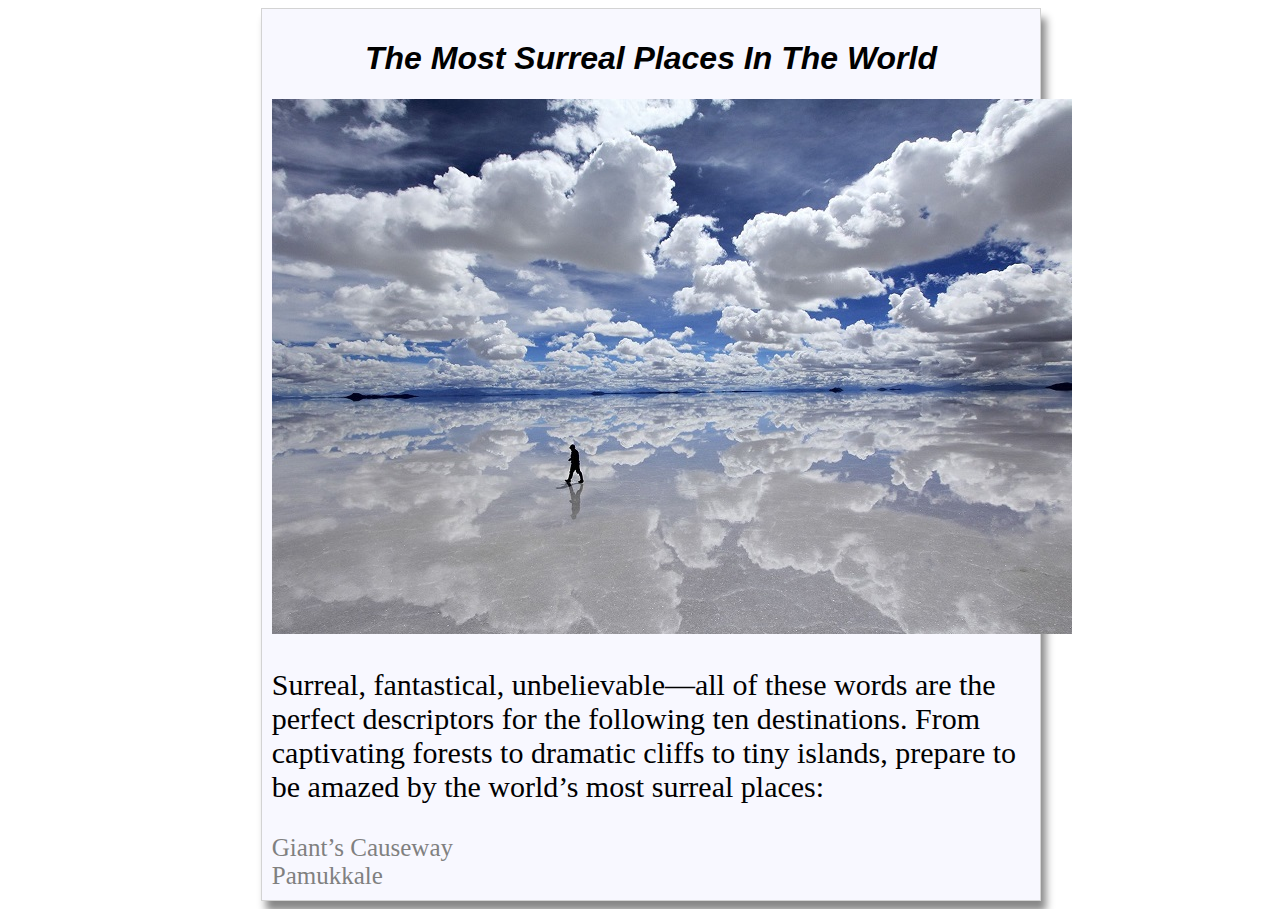
<file: resources/index.html>
<!DOCTYPE html>
<html lang="en">
<head>
    <meta charset="UTF-8">
    <title>The Most Surreal Places In The World</title>
    <link rel="stylesheet" type="text/css" href="style.css">
</head>
<body>
<div class="content">
    <h1>The Most Surreal Places In The World</h1>
    <img src="places.jpg" alt="Places">
    <p>Surreal, fantastical, unbelievable—all of these words are the perfect descriptors for the following ten
        destinations.
        From captivating forests to dramatic cliffs to tiny islands, prepare to be amazed by the world’s most surreal
        places:</p>
    <a href="giant_causeway.html">Giant’s Causeway</a>
    <br>
    <a href="pamukkale.html">Pamukkale</a>
</div>
</body>
</html>
</file>
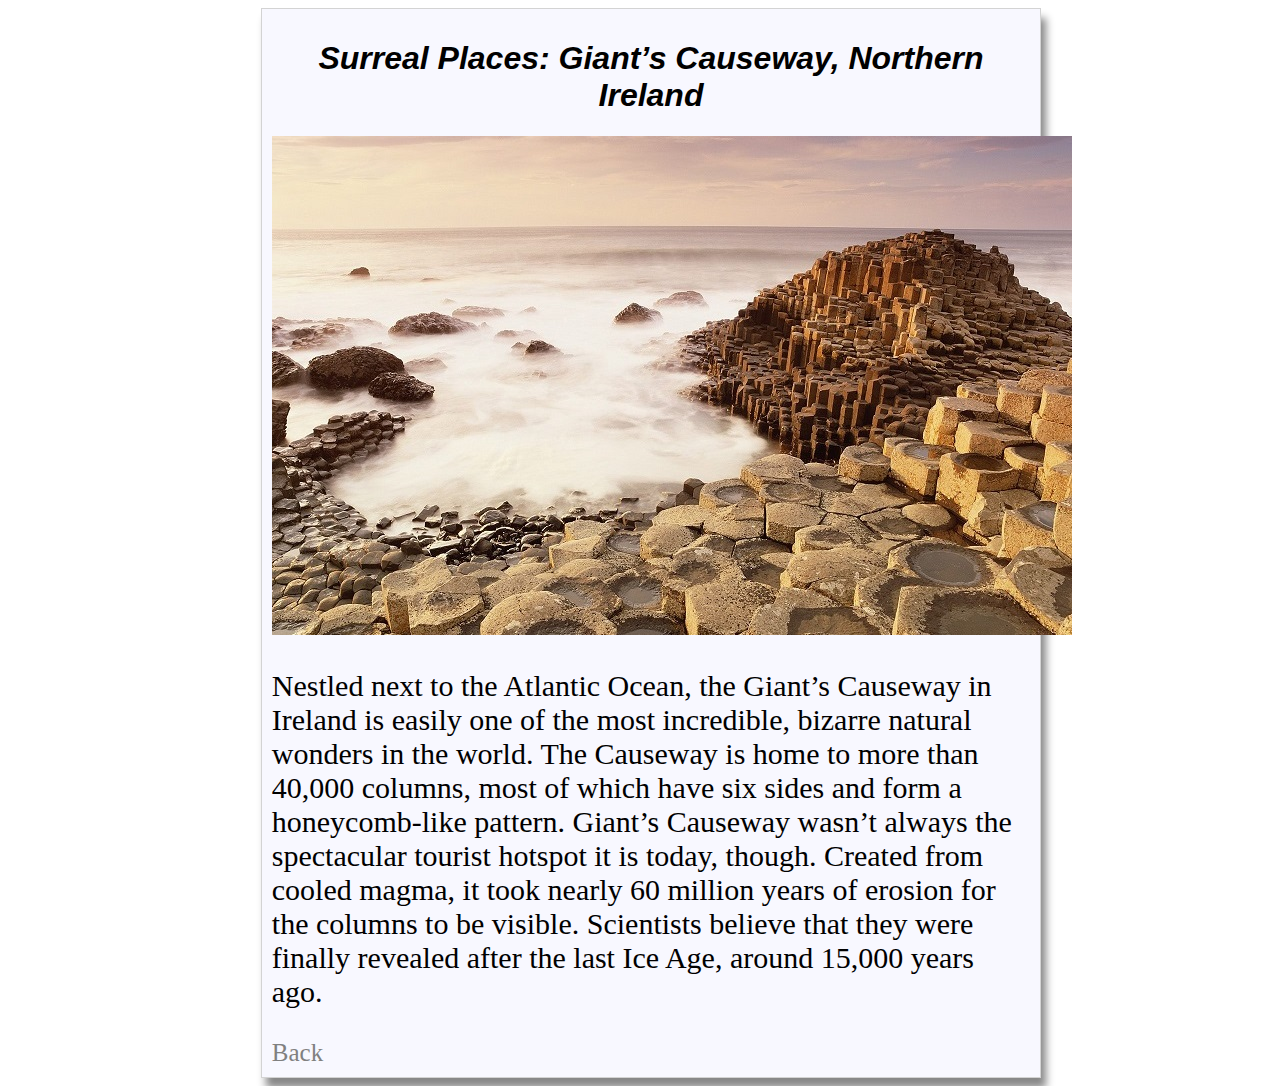
<file: resources/giant_causeway.html>
<!DOCTYPE html>
<html lang="en">
<head>
    <meta charset="UTF-8">
    <link rel="stylesheet" type="text/css" href="style.css">
    <title>Surreal Places: Giant’s Causeway, Northern Ireland</title>
</head>
<body>
<div class="content">
    <h1>Surreal Places: Giant’s Causeway, Northern Ireland</h1>
    <img src="giants-causeway.jpg" alt="giants-causeway">
    <p>Nestled next to the Atlantic Ocean, the Giant’s Causeway in Ireland is easily one of the most incredible, bizarre
        natural wonders in the world.
        The Causeway is home to more than 40,000 columns, most of which have six sides and form a honeycomb-like
        pattern.
        Giant’s Causeway wasn’t always the spectacular tourist hotspot it is today, though. Created from cooled magma,
        it took nearly 60 million years of erosion for the columns to be visible.
        Scientists believe that they were finally revealed after the last Ice Age, around 15,000 years ago.</p>
    <a href="index.html">Back</a>
</div>
</body>
</html>
</file>
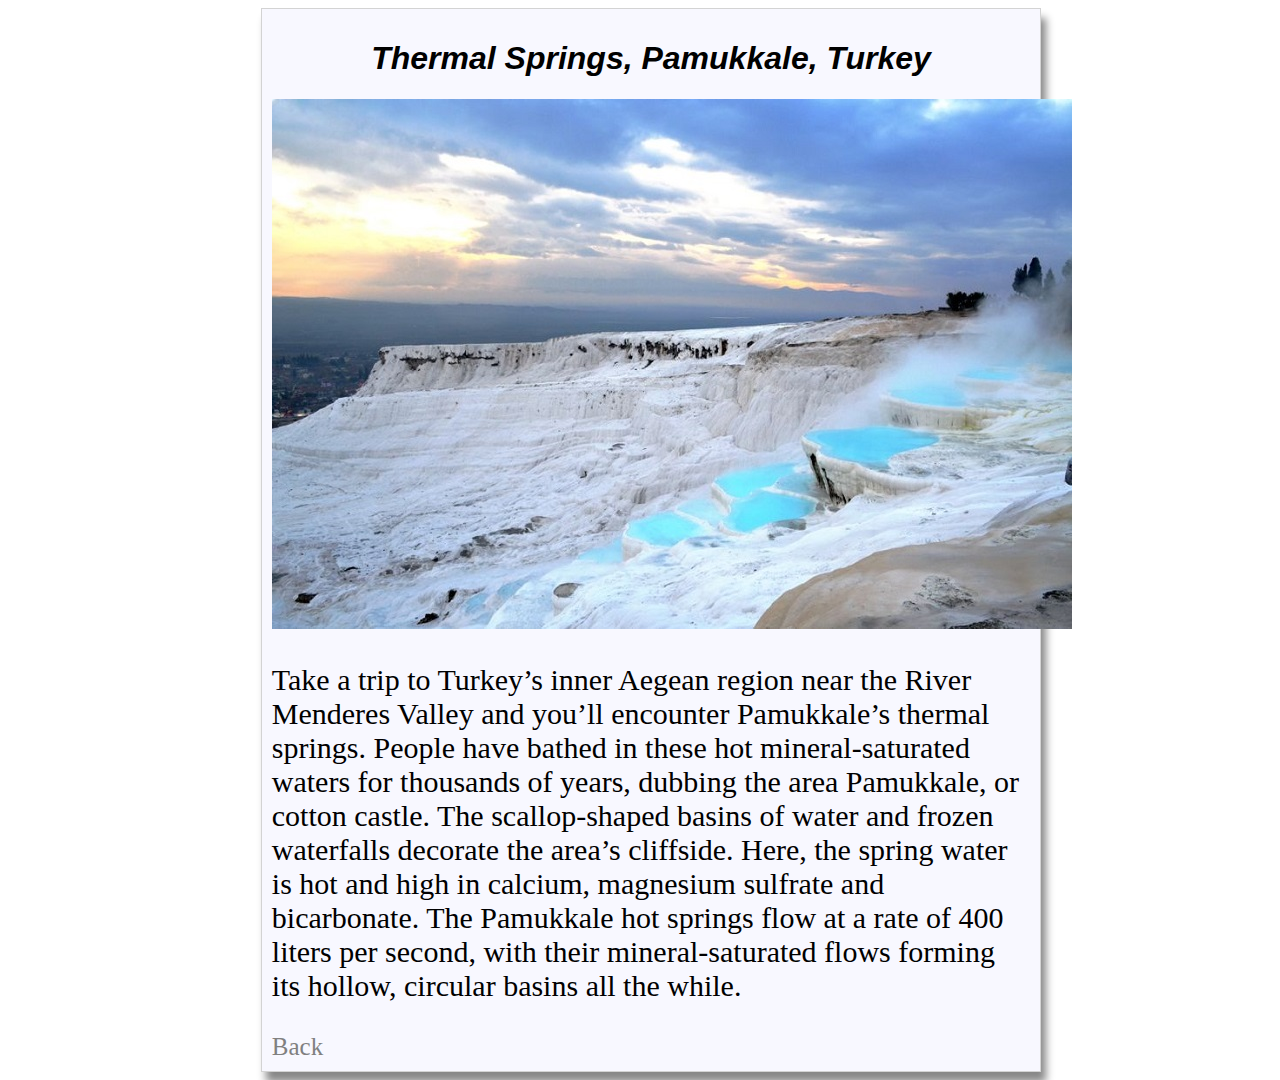
<file: resources/pamukkale.html>
<!DOCTYPE html>
<html lang="en">
<head>
    <meta charset="UTF-8">
    <link rel="stylesheet" type="text/css" href="style.css">
    <title>Pamukkale</title>
</head>
<body>
<div class="content">
    <h1>Thermal Springs, Pamukkale, Turkey</h1>
    <img src="pamukkale.jpg" alt="Places">
    <p>Take a trip to Turkey’s inner Aegean region near the River Menderes Valley and you’ll encounter Pamukkale’s
        thermal springs.
        People have bathed in these hot mineral-saturated waters for thousands of years, dubbing the area Pamukkale, or
        cotton castle.
        The scallop-shaped basins of water and frozen waterfalls decorate the area’s cliffside. Here, the spring water
        is hot and high in calcium, magnesium sulfrate and bicarbonate. The Pamukkale hot springs flow at a rate of 400
        liters per second, with their mineral-saturated flows forming its hollow, circular basins all the while.</p>
    <a href="index.html">Back</a>
</div>
</body>
</html>
</file>
<file: resources/style.css>
.content{
    width: 60%;
    margin-left: 20%;
    background-color: ghostwhite;
    border: 1px solid lightgrey;
    padding: 10px;
    box-shadow: 5px 10px 8px #888888;
}
h1{
    text-align: center;
    font-family: "Trebuchet MS", Verdana, sans-serif;
    font-style: italic;

}
p{
    font-size: 30px;
}
a{
    font-size: 25px;
    color: gray;
    text-decoration: none !important;
}
a:hover{
    color: cadetblue;
}
</file>
